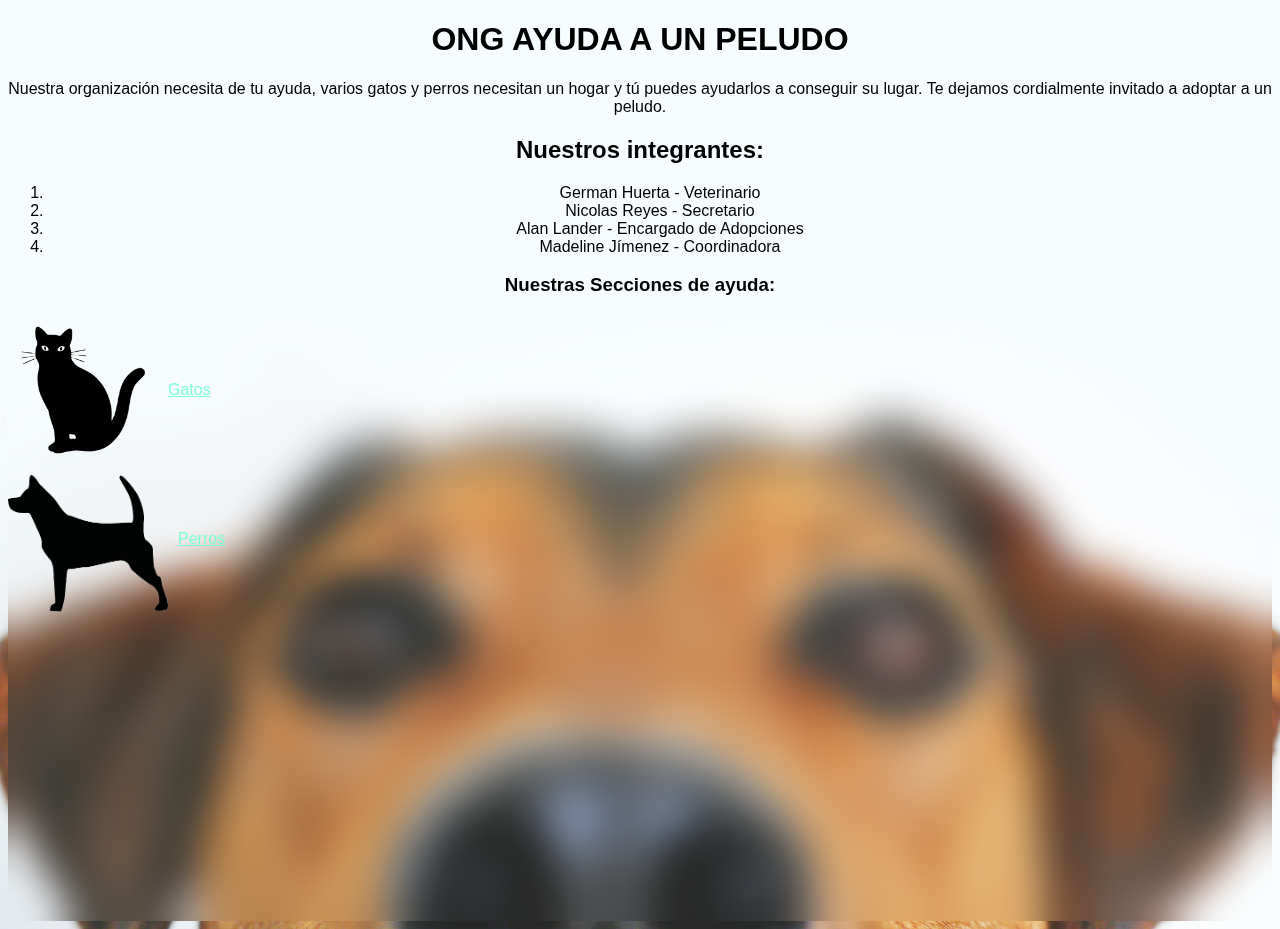
<file: AAUP/index.html>
<!DOCTYPE html>
<html lang="en">
<head>
    <meta charset="UTF-8">
    <meta name="viewport" content="width=device-width, initial-scale=1.0">
    <link rel="stylesheet" href="style.css">
    <title>Ayuda a un peludo</title>
</head>
<body>
    <div class="titulo">
        <h1>ONG AYUDA A UN PELUDO</h1>
        <p>Nuestra organización necesita de tu ayuda, varios gatos y perros necesitan un hogar y tú puedes ayudarlos a conseguir su lugar. Te dejamos cordialmente invitado a adoptar a un peludo.</p>
        
        <div class="cargo">
            <h2>Nuestros integrantes:</h2>
            <ol>
                <li>German Huerta - Veterinario</li>
                <li>Nicolas Reyes - Secretario</li>
                <li>Alan Lander - Encargado de Adopciones</li>
                <li>Madeline Jímenez - Coordinadora</li>
            </ol>

        </div>
        
        <div class="titulo-dos">
            <h3>Nuestras Secciones de ayuda:</h3>
        </div>
        
        <div class="gato">
            <img src="img/gato.png" alt="Gato">
            <a href="gatos.html">Gatos</a>
        </div>
        
        <div class="perro">
            <img src="img/perro.png" alt="Perro">
            <a href="perros.html">Perros</a>
        </div>
    </div>
</body>
</html>

<!-- Parte uno de nuestro proyecto de Ayuda a un peludo -->
</file>
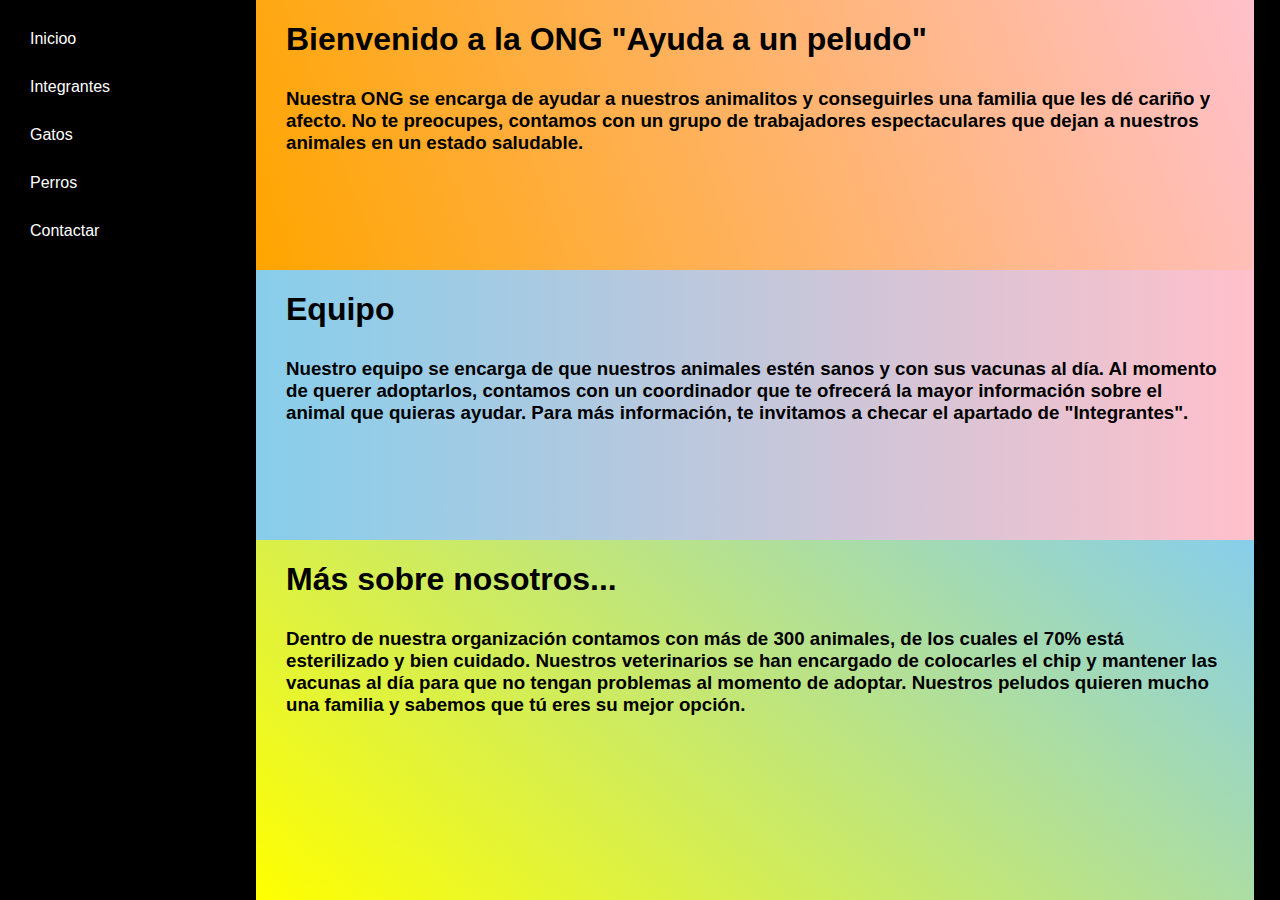
<file: AAUP2/index.html>
<!DOCTYPE html>
<html lang="en">
<head>
    <meta charset="UTF-8">
    <meta name="viewport" content="width=device-width, initial-scale=1.0">
    <link rel="stylesheet" href="style.css">
    <title>Ayuda a un peludo</title>
</head>
<body>
    <div class="menu-inicio">
        <ul>
            <li>
                <a href="index.html">Inicioo</a>
            </li>
            
            <li>
                <a href="integrantes.html">Integrantes</a>
            </li>
            
            <li>
                <a href="gatos.html">Gatos</a>
            </li>
            
            <li>
                <a href="perros.html">Perros</a>
            </li>
            
            <li>
                <a href="contac.html">Contactar</a>
            </li>
        </ul>
    </div>

    <div class="derecha-negro"></div>

    <div class="intro">

        <h1>Bienvenido a la ONG "Ayuda a un peludo"</h1>
        <h3>Nuestra ONG se encarga de ayudar a nuestros animalitos y conseguirles una familia que les dé cariño y afecto. No te preocupes, contamos con un grupo de trabajadores espectaculares que dejan a nuestros animales en un estado saludable.</h3>
    </div>
    
    <div class="equipo">
        <h1>Equipo</h1>
        <h3>Nuestro equipo se encarga de que nuestros animales estén sanos y con sus vacunas al día. Al momento de querer adoptarlos, contamos con un coordinador que te ofrecerá la mayor información sobre el animal que quieras ayudar. Para más información, te invitamos a checar el apartado de "Integrantes".</h3>
    </div>

    <div class="more-ong">
        <h1>Más sobre nosotros...</h1>
        <h3>Dentro de nuestra organización contamos con más de 300 animales, de los cuales el 70% está esterilizado y bien cuidado. Nuestros veterinarios se han encargado de colocarles el chip y mantener las vacunas al día para que no tengan problemas al momento de adoptar. Nuestros peludos quieren mucho una familia y sabemos que tú eres su mejor opción.</h3>
    </div>
    
</body>
</html>
</file>
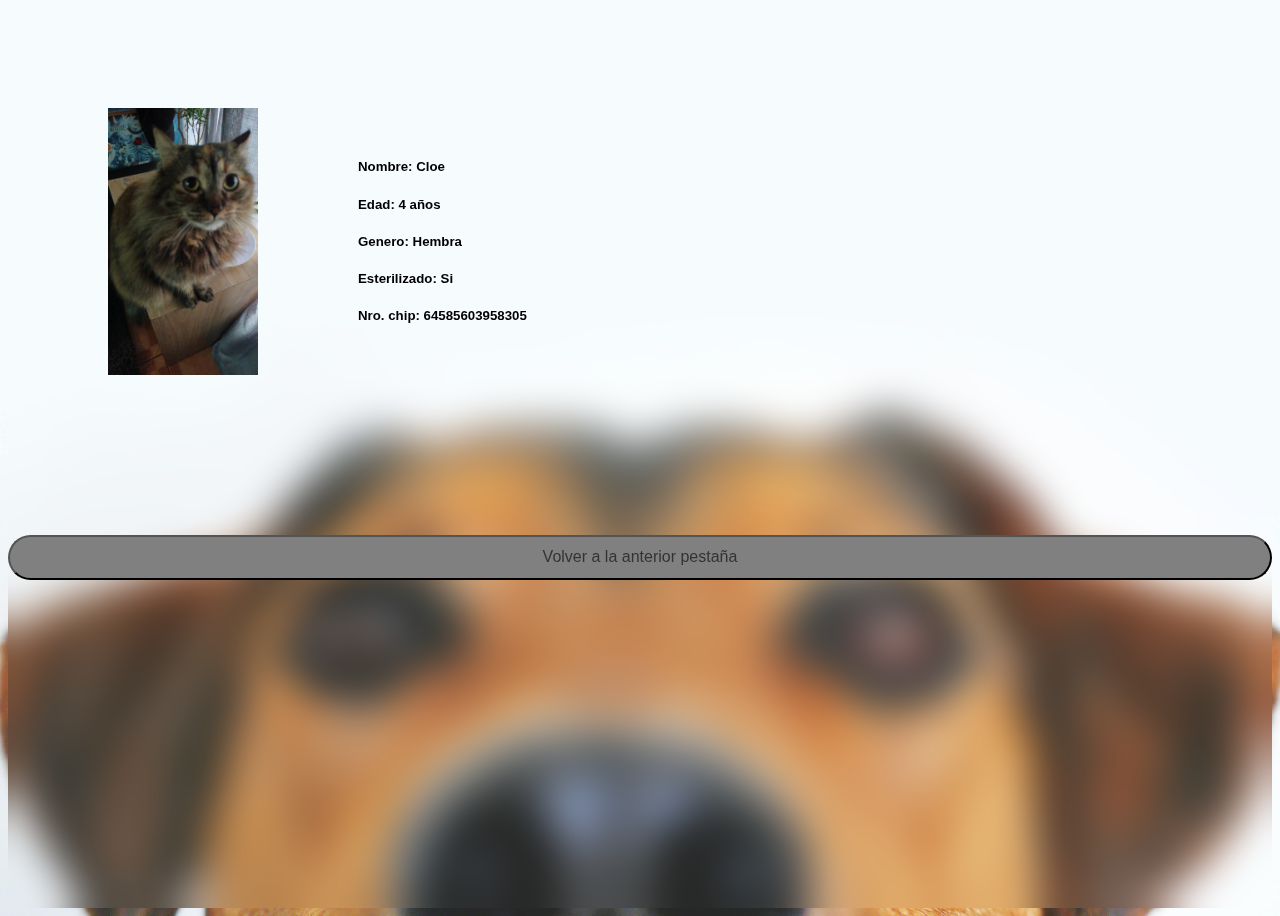
<file: AAUP/cloe.html>
<!DOCTYPE html>
<html lang="en">
<head>
    <meta charset="UTF-8">
    <meta name="viewport" content="width=device-width, initial-scale=1.0">
    <title>Ayuda a un peludo</title>
    <link rel="stylesheet" href="style.css">
</head>
<body>
    <form action="gatos.html">
        <div class="datos">
            <img src="img/cloe.jpg" alt="Cloe foto">
            <pr><h5>Nombre: Cloe</h5><p>
            <h5>Edad: 4 años</h5>
            <h5>Genero: Hembra</h5>
            <h5>Esterilizado: Si</h5>
            <h5>Nro. chip: 64585603958305</h5>
        </div>

    <div class="inicio-gatos">
            <button type="submit" class="btn">Volver a  la anterior pestaña</button>
        </div>
    </div>
</body>
</html>
</file>
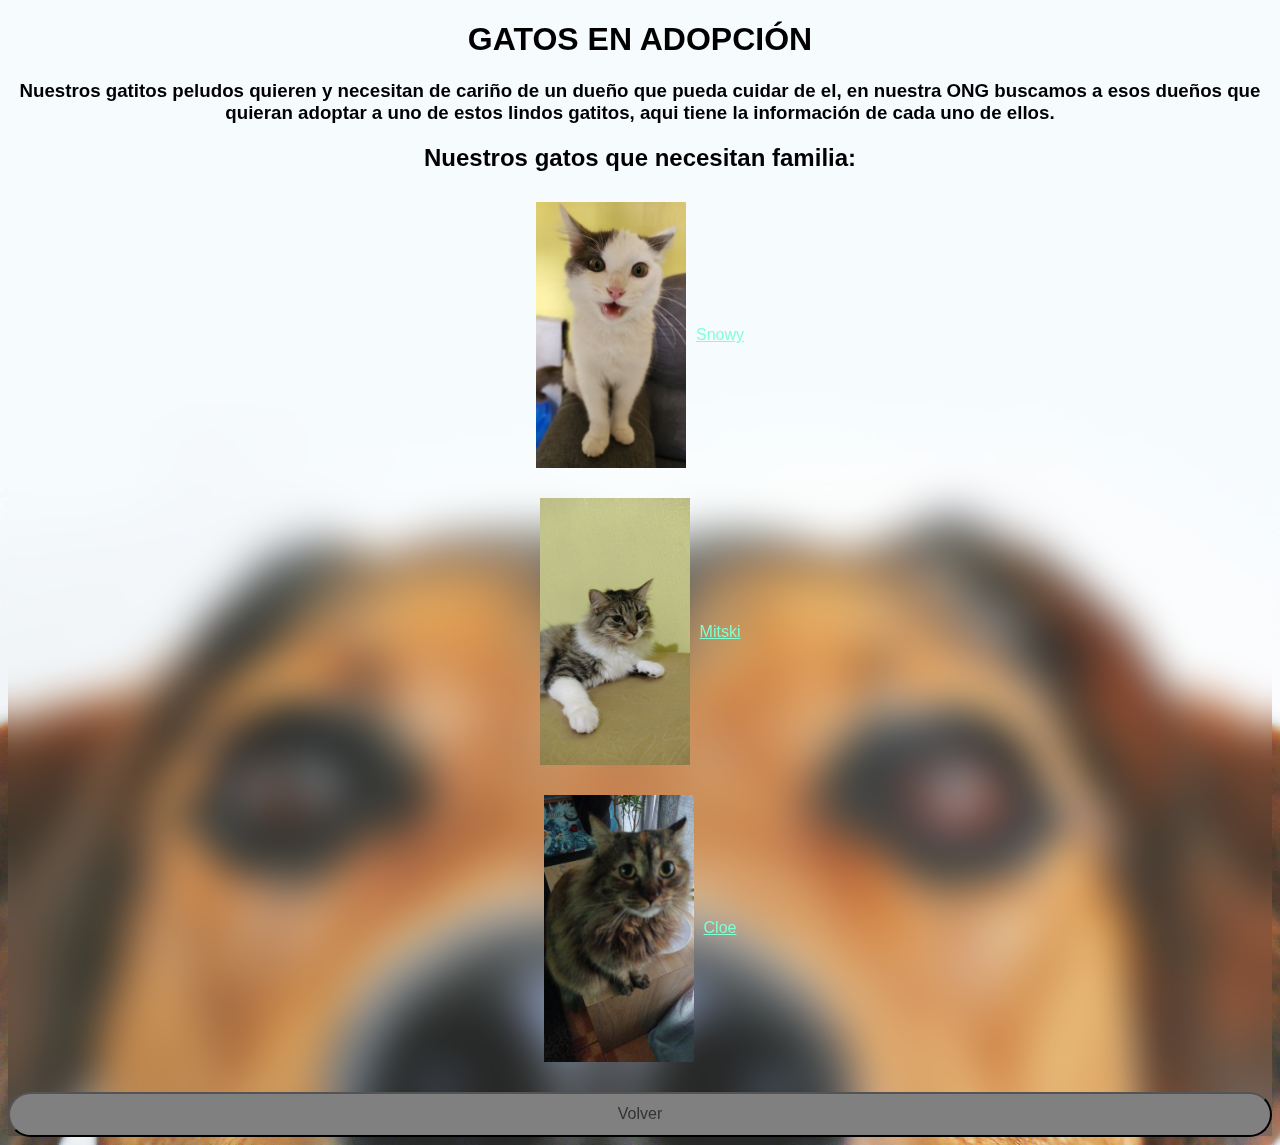
<file: AAUP/gatos.html>
<!DOCTYPE html>
<html lang="en">
<head>
    <meta charset="UTF-8">
    <meta name="viewport" content="width=device-width, initial-scale=1.0">
    <title>Ayuda a un peludo</title>
    <link rel="stylesheet" href="style.css">
</head>
<body>
    <form action="index.html">
        <div class="titulo-gatos">
        <h1>GATOS EN ADOPCIÓN</h1>
        <h3>Nuestros gatitos peludos quieren y necesitan de cariño de un dueño que pueda cuidar de el, en nuestra ONG buscamos a esos dueños que quieran adoptar a uno de estos lindos gatitos, aqui tiene la información de cada uno de ellos.</h3>
        </div>
        <div class="titulo-tres">
        <h2>Nuestros gatos que necesitan familia:</h2>
        </div>
 </div>
   <div class="gatos-family">
        <img src="img/snowy.jpg">
        <a href="snowy.html">Snowy</a>
    </div>
    <div class="gatos-family">
        <img src="img/mitski.jpg">
        <a href="mitski.html">Mitski</a>
    </div>
    <div class="gatos-family">
        <img src="img/cloe.jpg">
        <a href="cloe.html">Cloe</a>
    </div>
   
    <div class="volver-princi">
        <button type="submit" class="btn">Volver</button>
    </div>

    </form>
   </div>
</body>
</html>
</file>
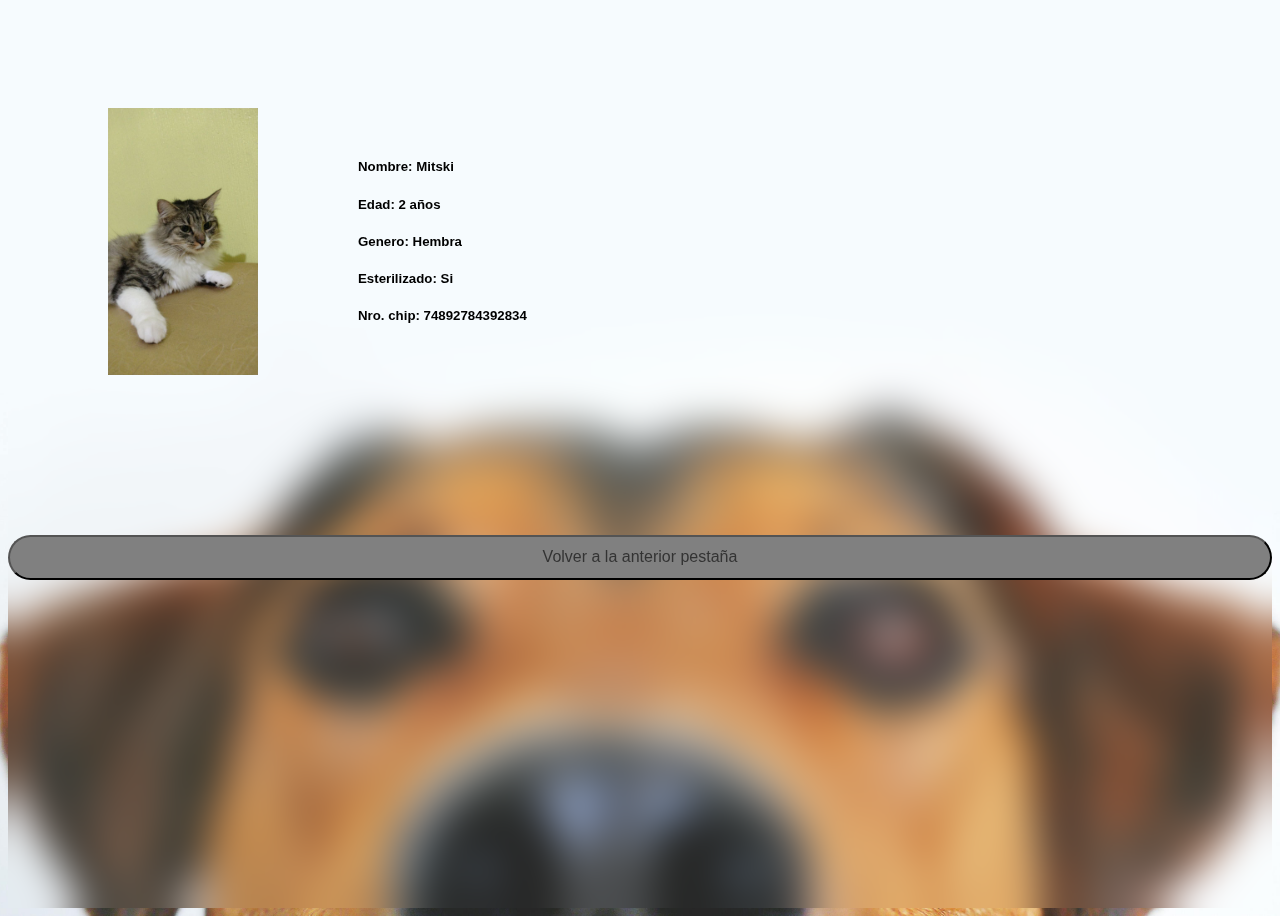
<file: AAUP/mitski.html>
<!DOCTYPE html>
<html lang="en">
<head>
    <meta charset="UTF-8">
    <meta name="viewport" content="width=device-width, initial-scale=1.0">
    <title>Ayuda a un peludo</title>
    <link rel="stylesheet" href="style.css">
</head>
<body>
    <form action="gatos.html">
        <div class="datos">
            <img src="img/mitski.jpg" alt="Mitski foto">
            <pr><h5>Nombre: Mitski</h5><p>
            <h5>Edad: 2 años</h5>
            <h5>Genero: Hembra</h5>
            <h5>Esterilizado: Si</h5>
            <h5>Nro. chip: 74892784392834</h5>

        </div>

    <div class="inicio-gatos">
            <button type="submit" class="btn">Volver a  la anterior pestaña</button>
        </div>
    </div>
</body>
</html>
</file>
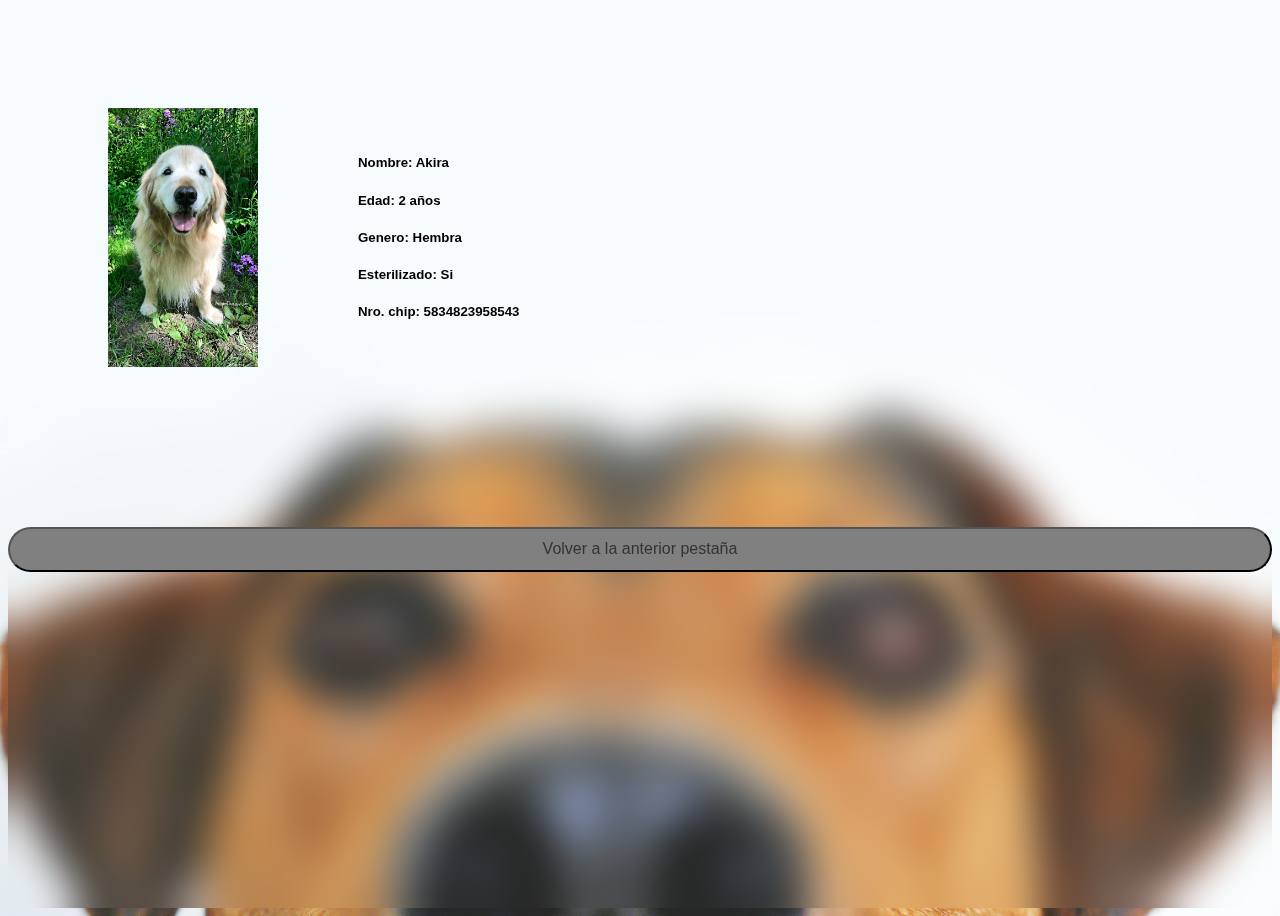
<file: AAUP/perritodo.html>
<!DOCTYPE html>
<html lang="en">
<head>
    <meta charset="UTF-8">
    <meta name="viewport" content="width=device-width, initial-scale=1.0">
    <title>Ayuda a un peludo</title>
    <link rel="stylesheet" href="style.css">
</head>
<body>
    <form action="perros.html">
        <div class="datos">
            <img src="img/perritodos.jpg" alt="Akira foto">
            <pr><h5>Nombre: Akira</h5><p>
            <h5>Edad: 2 años</h5>
            <h5>Genero: Hembra</h5>
            <h5>Esterilizado: Si</h5>
            <h5>Nro. chip: 5834823958543</h5>
        </div>

    <div class="inicio-perros">
            <button type="submit" class="btn">Volver a  la anterior pestaña</button>
        </div>
    </div>
</body>
</html>
</file>
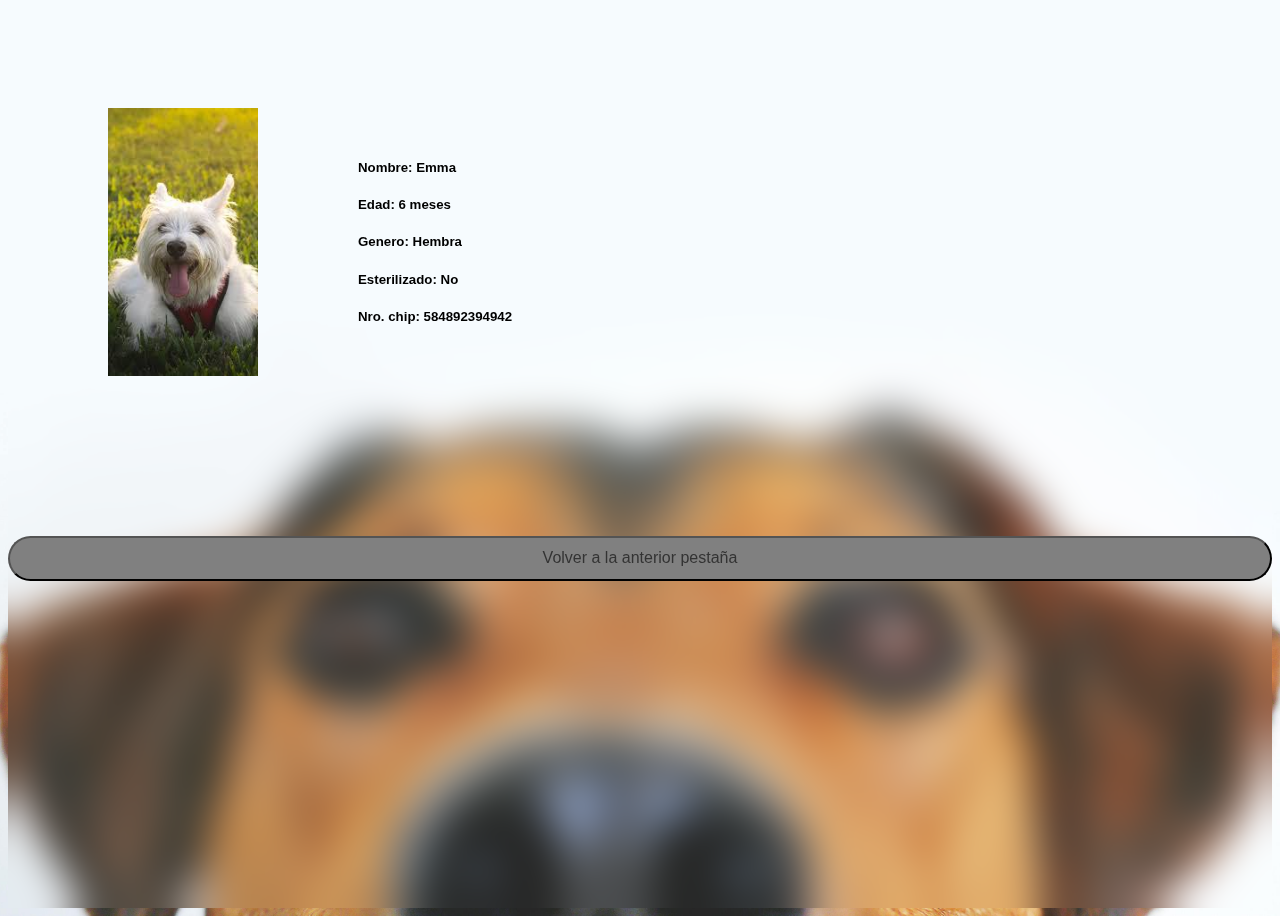
<file: AAUP/perritotre.html>
<!DOCTYPE html>
<html lang="en">
<head>
    <meta charset="UTF-8">
    <meta name="viewport" content="width=device-width, initial-scale=1.0">
    <title>Ayuda a un peludo</title>
    <link rel="stylesheet" href="style.css">
</head>
<body>
    <form action="perros.html">
        <div class="datos">
            <img src="img/perritotre.jpg" alt="Emma foto">
            <pr><h5>Nombre: Emma</h5><p>
            <h5>Edad: 6 meses</h5>
            <h5>Genero: Hembra</h5>
            <h5>Esterilizado: No</h5>
            <h5>Nro. chip: 584892394942</h5>
        </div>

    <div class="inicio-perros">
            <button type="submit" class="btn">Volver a  la anterior pestaña</button>
        </div>
    </div>
</body>
</html>
</file>
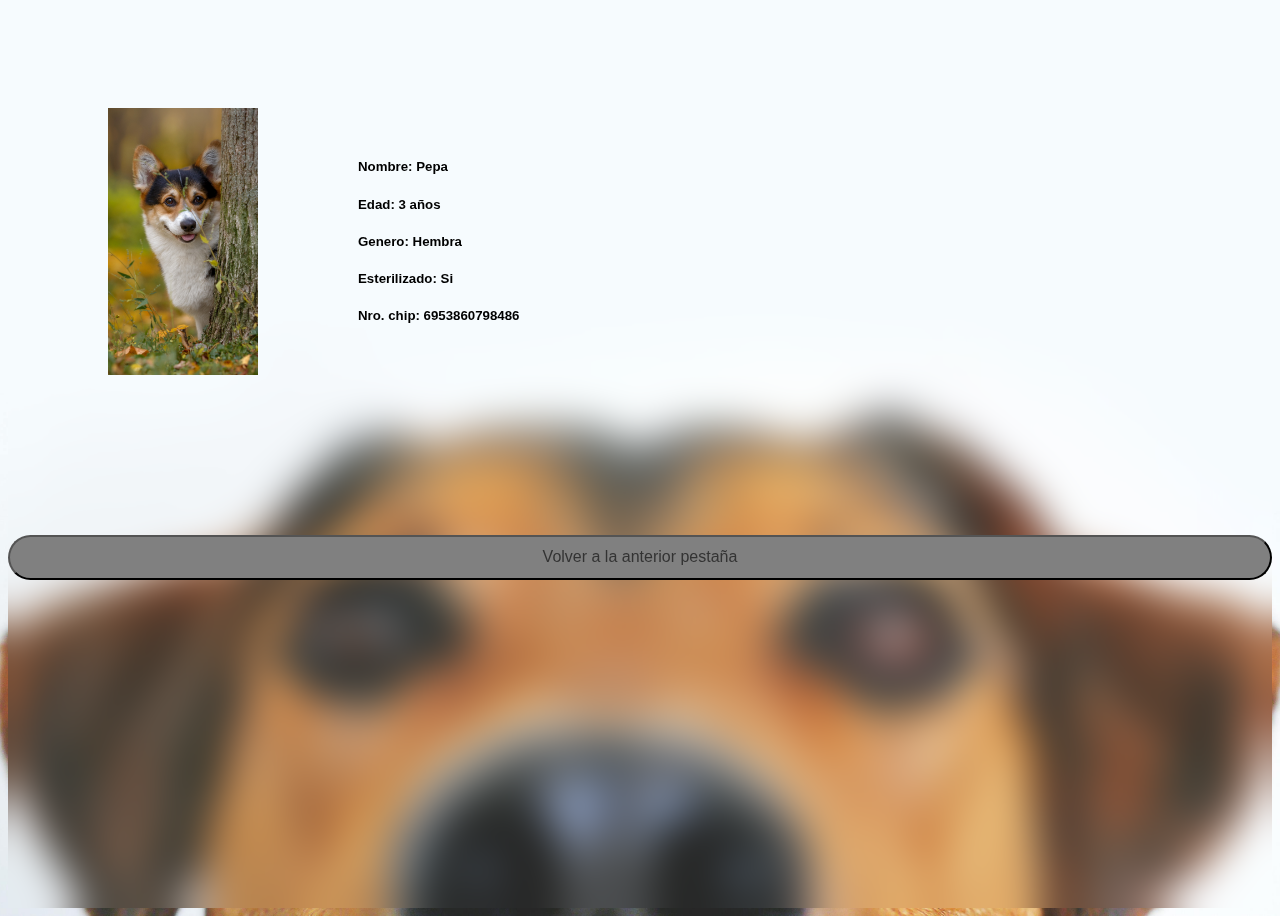
<file: AAUP/perritoun.html>
<!DOCTYPE html>
<html lang="en">
<head>
    <meta charset="UTF-8">
    <meta name="viewport" content="width=device-width, initial-scale=1.0">
    <title>Ayuda a un peludo</title>
    <link rel="stylesheet" href="style.css">
</head>
<body>
    <form action="perros.html">
        <div class="datos">
            <img src="img/perritoun.jpg" alt="Pepa foto">
            <pr><h5>Nombre: Pepa</h5><p>
            <h5>Edad: 3 años</h5>
            <h5>Genero: Hembra</h5>
            <h5>Esterilizado: Si</h5>
            <h5>Nro. chip: 6953860798486</h5>
        </div>

    <div class="inicio-perros">
            <button type="submit" class="btn">Volver a  la anterior pestaña</button>
        </div>
    </div>
</body>
</html>
</file>
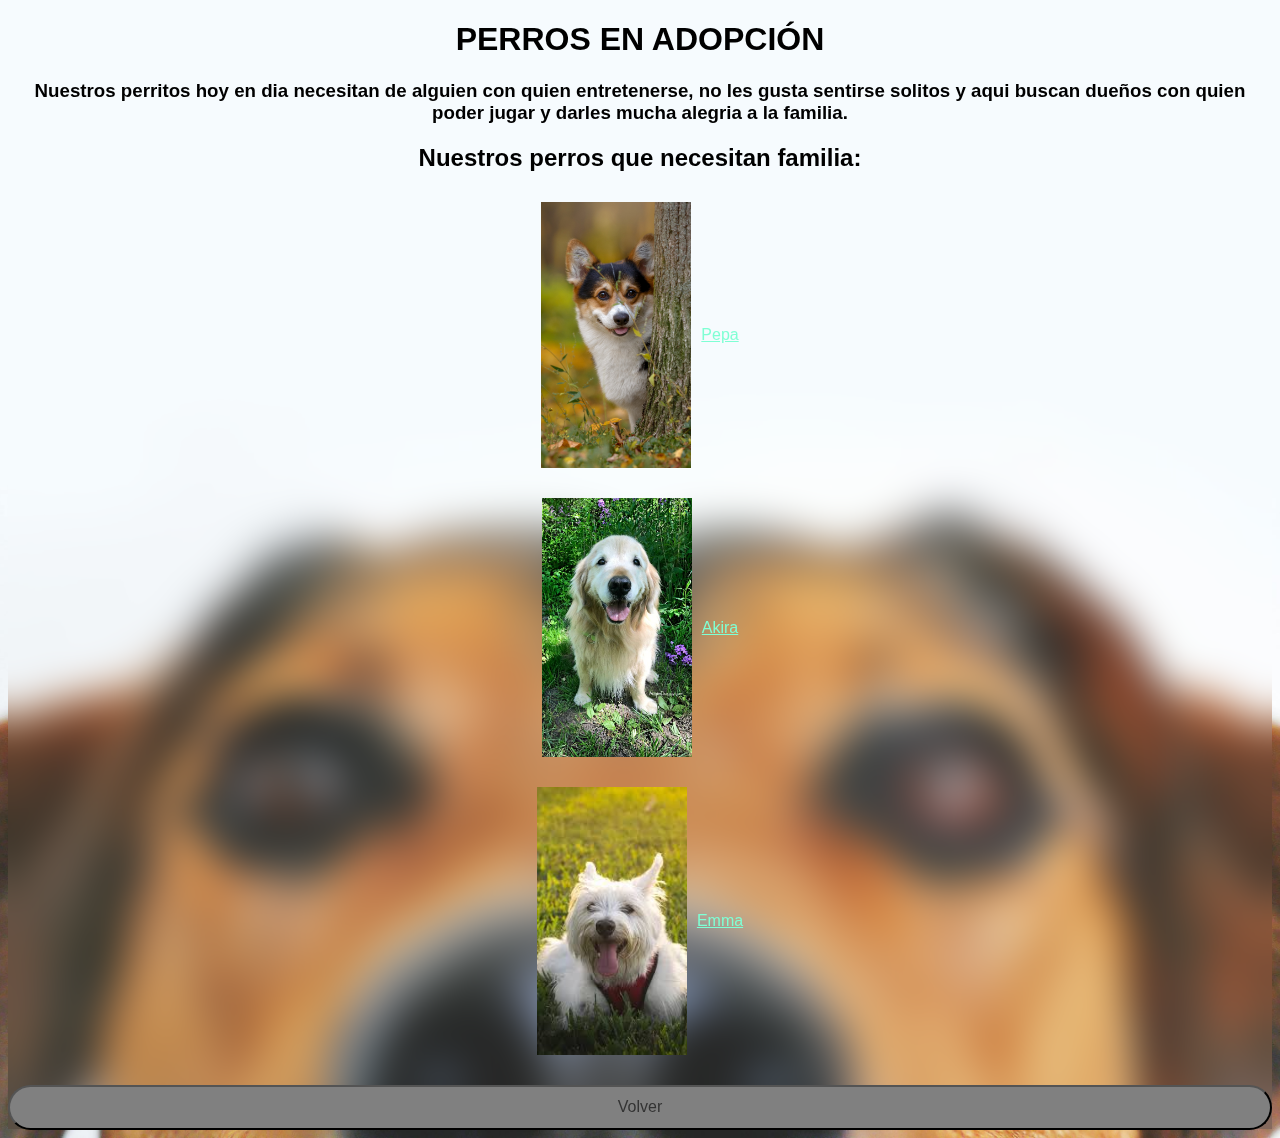
<file: AAUP/perros.html>
<!DOCTYPE html>
<html lang="en">
<head>
    <meta charset="UTF-8">
    <meta name="viewport" content="width=device-width, initial-scale=1.0">
    <title>Ayuda a un peludo</title>
    <link rel="stylesheet" href="style.css">
</head>
<body>
    <form action="index.html">
        <div class="titulo-gatos">
        <h1>PERROS EN ADOPCIÓN</h1>
        <h3>Nuestros perritos hoy en dia necesitan de alguien con quien entretenerse, no les gusta sentirse solitos y aqui buscan dueños con quien poder jugar y darles mucha alegria a la familia.</h3>
        </div>
        <div class="titulo-tres">
        <h2>Nuestros perros que necesitan familia:</h2>
        </div>
 </div>
   <div class="gatos-family">
        <img src="img/perritoun.jpg">
        <a href="perritoun.html">Pepa</a>
    </div>
    <div class="gatos-family">
        <img src="img/perritodos.jpg">
        <a href="perritodo.html">Akira</a>
    </div>
    <div class="gatos-family">
        <img src="img/perritotre.jpg">
        <a href="perritotre.html">Emma</a>
    </div>
   
    <div class="volver-princi">
        <button type="submit" class="btn">Volver</button>
    </div>


   </div>
</body>
</html>
</file>
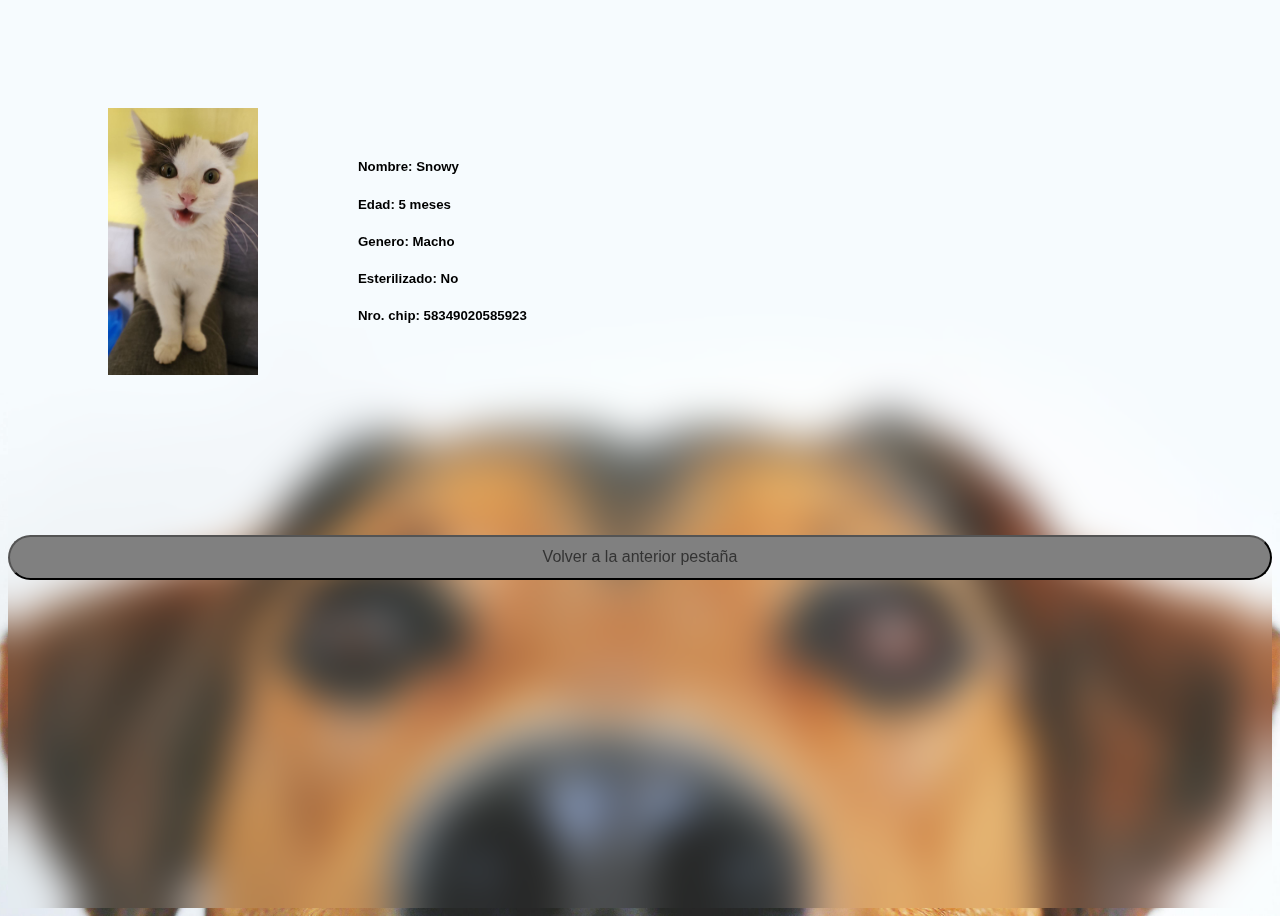
<file: AAUP/snowy.html>
<!DOCTYPE html>
<html lang="en">
<head>
    <meta charset="UTF-8">
    <meta name="viewport" content="width=device-width, initial-scale=1.0">
    <title>Ayuda a un peludo</title>
    <link rel="stylesheet" href="style.css">
</head>
<body>
    <form action="gatos.html">
        <div class="datos">
            <img src="img/snowy.jpg" alt="Snowy foto">
            <pr><h5>Nombre: Snowy</h5><p>
            <h5>Edad: 5 meses</h5>
            <h5>Genero: Macho</h5>
            <h5>Esterilizado: No</h5>
            <h5>Nro. chip: 58349020585923</h5>

        </div>

    <div class="inicio-gatos">
            <button type="submit" class="btn">Volver a  la anterior pestaña</button>
        </div>
    </div>
</body>
</html>
</file>
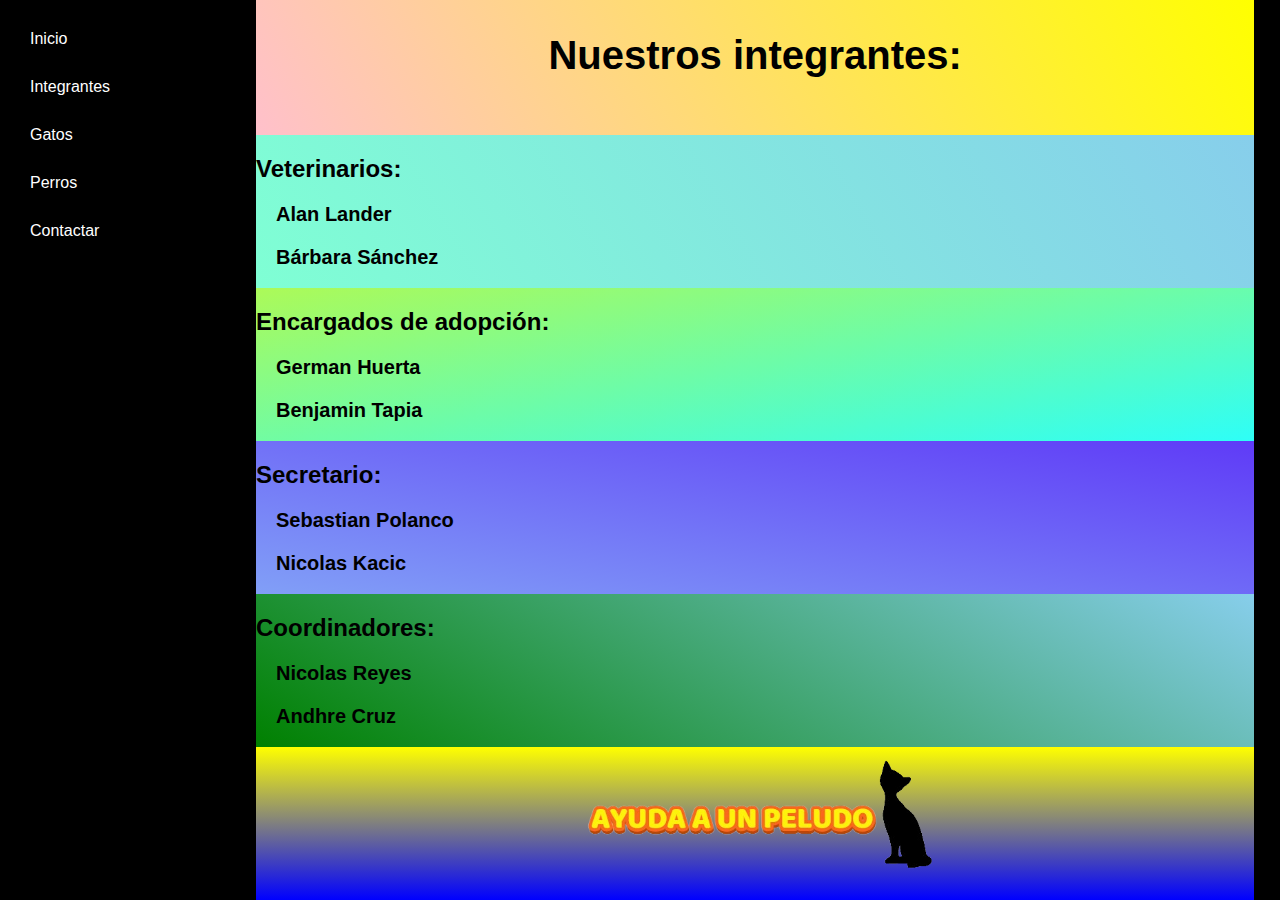
<file: AAUP2/integrantes.html>
<!DOCTYPE html>
<html lang="en">
<head>
    <meta charset="UTF-8">
    <meta name="viewport" content="width=device-width, initial-scale=1.0">
    <link rel="stylesheet" href="style.css">
    <title>Ayuda a un peludo</title>
</head>
<body>
    <div class="menu-inicio">
        <ul>
            <li>
                <a href="index.html">Inicio</a>
            </li>
            
            <li>
                <a href="integrantes.html">Integrantes</a>
            </li>
            
            <li>
                <a href="gatos.html">Gatos</a>
            </li>
            
            <li>
                <a href="perros.html">Perros</a>
            </li>
            
            <li>
                <a href="contac.html">Contactar</a>
            </li>
        </ul>
    </div>

    <div class="derecha-negro"></div>

    <div class="intro-inte">
        <h2>Nuestros integrantes:</h2>
    </div>
    
    <div class="vet-nombres">
        <h2>Veterinarios:</h2>
        <h3>Alan Lander</h3>
        <h3>Bárbara Sánchez</h3>
    </div>
    <div class="enca-nombres">
        <h2>Encargados de adopción:</h2>
        <h3>German Huerta</h3>
        <h3>Benjamin Tapia</h3>
    </div>
    <div class="secre-nombres">
        <h2>Secretario:</h2>
        <h3>Sebastian Polanco</h3>
        <h3>Nicolas Kacic</h3>
        <h3></h3>
    </div>
    <div class="coord-nombres">
        <h2>Coordinadores:</h2>
        <h3>Nicolas Reyes</h3>
        <h3>Andhre Cruz</h3>
        <h3></h3>
    </div>
    <div class="gatoabajo">
        <img src="img/gatito.png" alt="ayuda a un peludo">
    </div>
    </div>
</body>
</html>
</file>
<file: AAUP/style.css>
body {
    font-family: Arial, sans-serif;
    justify-content: center;
    align-items: center;
    min-height: 100vh;
    background: url('img/dog.jpg') no-repeat;
    backdrop-filter: blur(20px);
    background-size: cover;
    background-position: center;
}

.titulo {
    text-align: center;
    font-family: 'Poppins', sans-serif;
    }
.cargo h2{
    text-align: center;
}
.gato {
    display: flex;
    align-items: center;
}

.gato img {
    width: 150px;
    margin-right: 10px;
}

.gato a {
    color: aquamarine;
    text-align: center;
    display: block;
}
    
.perro {
    display: flex;
    align-items: center;
}
        
.perro img{
    width: 160px;
    margin-top: 10px;
    margin-right: 10px;
}
       
.perro a{
    color: aquamarine;
    text-align: center;
    display: block;
}
     
.titulo-gatos{
    text-align: center;
}
  
.titulo-tres {
    text-align: center;
    margin-top: 10px;
}
.gatos-family {
    display: flex;
    align-items: center;
    justify-content: center;
    margin: 30px; 
}

.gatos-family img {
    width: 150px;
    margin-right: 10px;
}
        
.gatos-family a {
    color: aquamarine;
    margin-left: 10 px;
}
              
.datos img{
    width: 150px;
    margin: 100px;
}

.datos{
    display: flex;
    align-items: center;
    margin-bottom: 60px;
 }

 
 .inicio-snowy .btn {
    width: 100%;
    height: 45px;
    background: gray;
    outline: none;
    border-radius: 40px;
    box-shadow: 0 0 10px rgba(255, 255, 255, .2)(0, 0, 0, 1);
    cursor: pointer ;
    font-size: 16px;
    color: #333;
    font-weight: 600px;  

 }

 .volver-princi .btn {
    width: 100%;
    height: 45px;
    background: gray;
    outline: none;
    border-radius: 40px;
    box-shadow: 0 0 10px rgba(255, 255, 255, .2)(0, 0, 0, 1);
    cursor: pointer ;
    font-size: 16px;
    color: #333;
    font-weight: 600px; 
 }

 .inicio-gatos .btn {
    width: 100%;
    height: 45px;
    background: gray;
    outline: none;
    border-radius: 40px;
    box-shadow: 0 0 10px rgba(255, 255, 255, .2)(0, 0, 0, 1);
    cursor: pointer ;
    font-size: 16px;
    color: #333;
    font-weight: 600px;   
}
.inicio-perros .btn {
    width: 100%;
    height: 45px;
    background: gray;
    outline: none;
    border-radius: 40px;
    box-shadow: 0 0 10px rgba(255, 255, 255, .2)(0, 0, 0, 1);
    cursor: pointer ;
    font-size: 16px;
    color: #333;
    font-weight: 600px;   
}
</file>
<file: AAUP2/style.css>
body {
    margin: 0;
    padding: 0;
    box-sizing: border-box;
    font-family: sans-serif;
}

/* ESTILO PARA EL MENU */
.menu-inicio {
    width: 20%;
    height: 100vh;
    background-color: black;
    float: left;
}

.menu-inicio ul {
    list-style-type: none;
    padding: 20px;
    margin: 0; 
}

.menu-inicio ul li {
    margin-bottom: 10px;
}

.menu-inicio ul li a {
    color: white;
    text-decoration: none;
    display: block;
    padding: 10px;
}

.menu-inicio ul li:hover a {
    color: white;
    background-color: rgba(0, 253, 0, 0.2);
    border-radius: 20px;
    transform: scale(1.1);
}

/* ESTILO DE LOS COLORES DE INDEX Y INTEGRANTES */
.intro, .equipo, .more-ong, .intro-inte, .vet-nombres, .enca-nombres, .secre-nombres, .coord-nombres, .gatoabajo {
    position: relative;
    overflow: hidden;
}

.intro {
    background: linear-gradient(70deg, orange, pink);
    height: 30vh;
}

.equipo {
    background: linear-gradient(90deg, skyblue, pink);
    height: 30vh;
    margin: 0;
}

.more-ong {
    background-image: linear-gradient(40deg, yellow, skyblue);
    height: 40vh;
}

.derecha-negro {
    width: 2%;
    height: 100vh;
    background-color: black;
    float: right;
}

/* DISEÑOS H1 Y H3 */
.intro h1, .equipo h1, .more-ong h1 {
    margin-left: 30px;
}

.intro h3, .equipo h3, .more-ong h3 {
    text-align: left;
    margin: 30px;
}

/* INTEGRANTES */
.intro-inte {
    background: linear-gradient(60deg, pink, yellow);
    height: 15dvh;
}

.intro-inte h2 {
    text-align: center;
    font-size: 40px;
}

.vet-nombres h3, .enca-nombres h3, .secre-nombres h3, .coord-nombres h3 {
    margin-left: 20px;
    font-size: 20px;
}

.coord-nombres {
    background: linear-gradient(30deg, green, skyblue);
    height: 17dvh;
}

.vet-nombres {
    background: linear-gradient(60deg, aquamarine, skyblue);
    height: 17dvh;
}

.enca-nombres {
    background: linear-gradient(170deg, #ACFA58, #2EFEF7);
    height: 17dvh;
}

.secre-nombres {
    background: linear-gradient(10deg, #819FF7, #5F3BF7);
    height: 17dvh;
}

/* IMAGEN CENTRADA */
.gatoabajo {
    display: flex;
    justify-content: center;
    background: linear-gradient(yellow, blue);
    height: 17vh;
}
</file>
